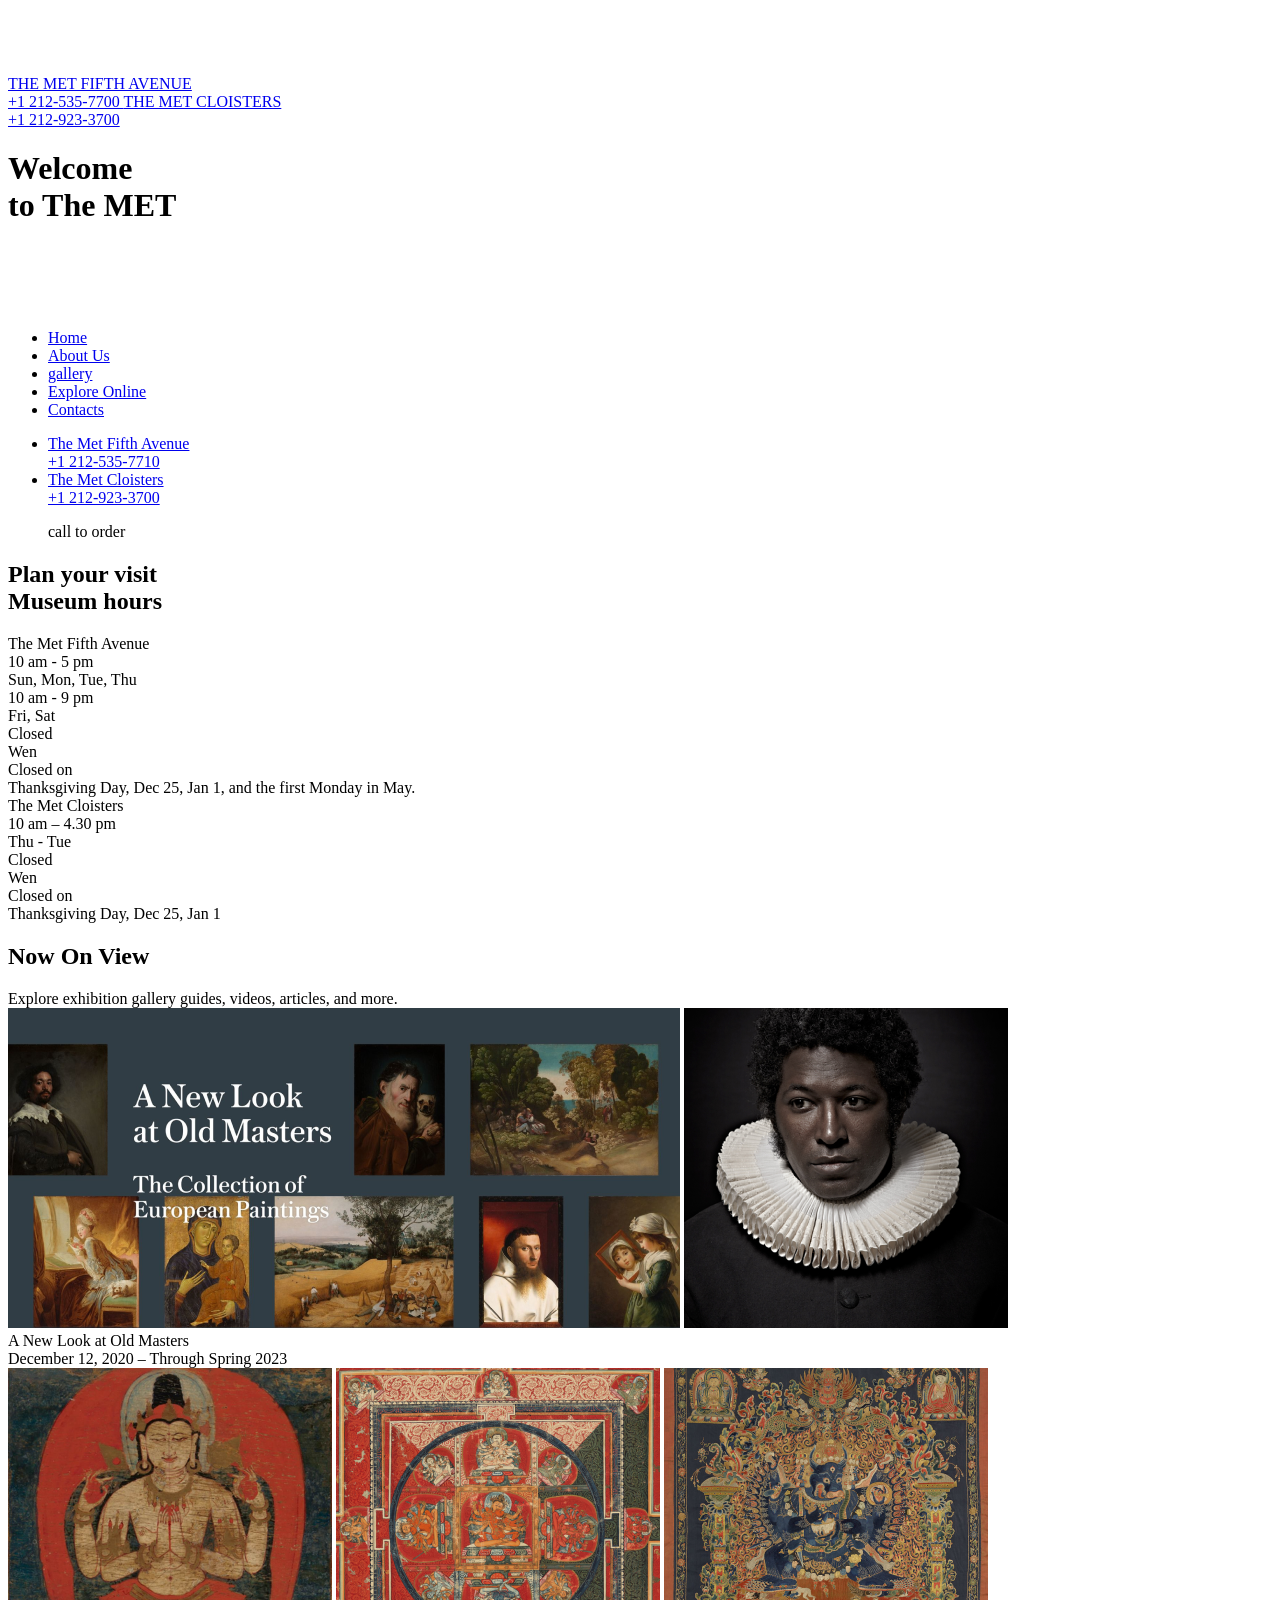
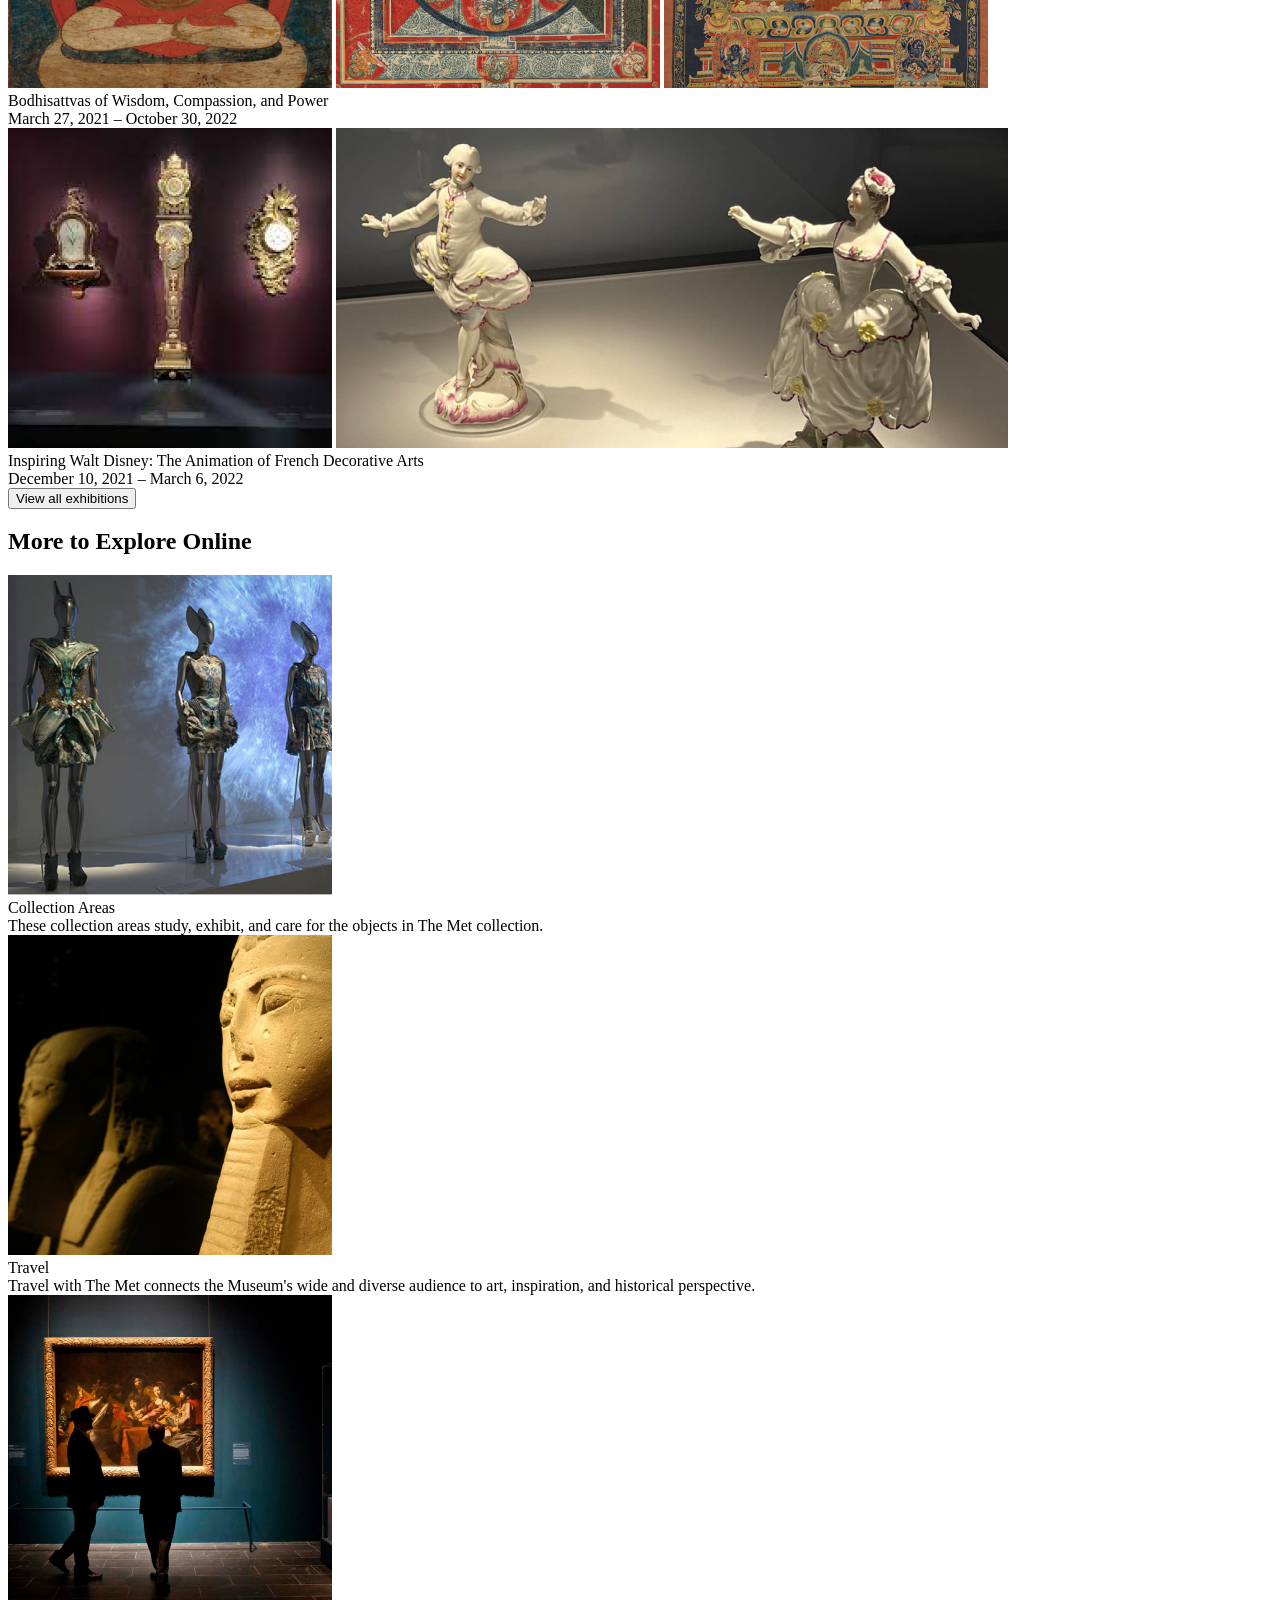
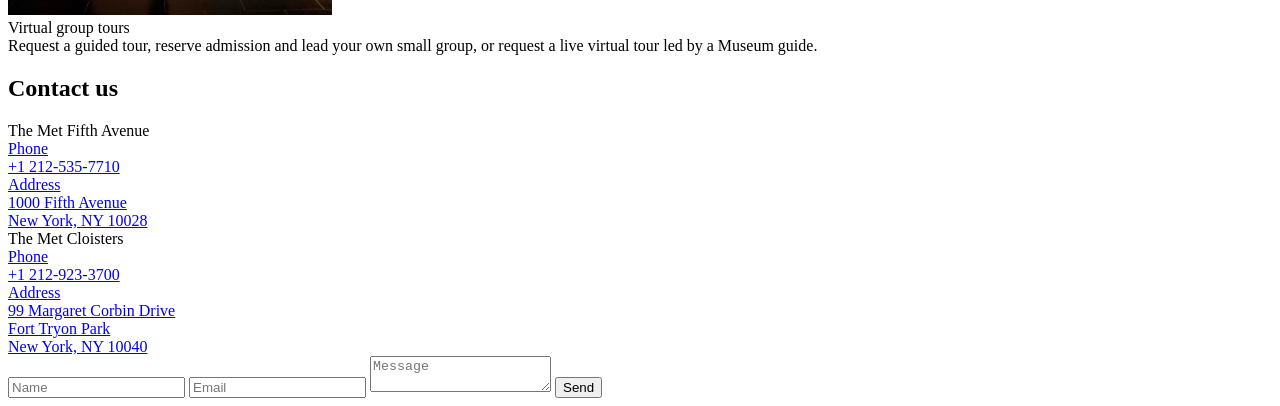
<file: src/index.html>
<!-- #region head -->
<!doctype html>
<html lang="en" class="page">
  <head>
    <meta charset="UTF-8" />
    <meta name="viewport" content="width=device-width, initial-scale=1.0" />
    <title>THE MET</title>
    <link rel="preconnect" href="https://fonts.googleapis.com" />
    <link
      rel="preconnect"
      href="https://fonts.gstatic.com"
      crossorigin="anonymous"
    />
    <link
      href="https://fonts.googleapis.com/css2?family=Cinzel:wght@400..900&display=swap"
      rel="stylesheet"
    />
    <link rel="stylesheet" href="./styles/styles.scss" />
    <link rel="icon" type="image/x-icon" href="/src/images/theMetLogo.png" />
    <script src="scripts/main.js" defer></script>
  </head>
  <!-- #endregion head -->
  <body class="page__body">
    <div class="page__content">
      <header class="header">
        <div class="top-bar">
          <a href="#" class="top-bar__logo">
            <img src="images/theMetLogo.png" alt="The MET logo" />
          </a>

          <div class="top-bar__tele-menu">
            <div class="icon icon--phone-wrapper">
              <a href="tel:+12125357700" class="icon icon--phone"></a>

              <div class="phone-numbers">
                <a href="tel:+12125357700" class="phone-numbers__item">
                  THE MET FIFTH AVENUE
                  <br />
                  +1 212-535-7700
                </a>

                <a href="tel:+12129233700" class="phone-numbers__item">
                  THE MET CLOISTERS
                  <br />
                  +1 212-923-3700
                </a>
              </div>
            </div>

            <a href="#menu" class="icon icon--burger"></a>
          </div>
        </div>
        <div class="top-bar__middle">
          <h1 class="top-bar__title">
            Welcome
            <br />
            to The MET
          </h1>
        </div>
      </header>
    </div>

    <aside class="page__menu menu" id="menu">
      <div class="top-bar">
        <a href="#" class="top-bar__logo">
          <img src="images/theMetLogo.png" alt="The MET logo" />
        </a>

        <a href="#" class="icon icon--close"></a>
      </div>

      <div class="menu__content">
        <nav class="nav menu__nav">
          <ul class="nav__list">
            <li class="nav__item">
              <a class="nav__link" href="#"> Home </a>
            </li>
            <li class="nav__item">
              <a class="nav__link" href="#about-us"> About Us </a>
            </li>
            <li class="nav__item">
              <a class="nav__link" href="#gallery"> gallery </a>
            </li>
            <li class="nav__item">
              <a class="nav__link" href="#explore-online"> Explore Online </a>
            </li>
            <li class="nav__item">
              <a class="nav__link" href="#contacts"> Contacts </a>
            </li>
          </ul>
        </nav>

        <nav class="phones">
          <ul class="phones__list">
            <li class="phones__item">
              <a class="phones__link" href="tel:+1 212-535-7710">
                The Met Fifth Avenue
                <br />
                +1 212-535-7710
              </a>
            </li>
            <li class="phones__item">
              <a class="phones__link" href="tel:+1 212-923-3700">
                The Met Cloisters
                <br />
                +1 212-923-3700
              </a>
            </li>
            <p class="phones__item--text">call to order</p>
          </ul>
        </nav>
      </div>
    </aside>

    <main class="main">
      <section class="about-us" id="about-us">
        <h2 class="about-us__title">
          <div class="about-us__uptitle">Plan your visit</div>
          Museum hours
        </h2>
        <div class="about-us__container">
          <div class="about-us__subtitle">The Met Fifth Avenue</div>
          <div class="about-us__container-grid">
            <div class="about-us__item">10 am - 5 pm</div>
            <div class="about-us__item">Sun, Mon, Tue, Thu</div>
            <div class="about-us__item">10 am - 9 pm</div>
            <div class="about-us__item">Fri, Sat</div>
            <div class="about-us__item">Closed</div>
            <div class="about-us__item">Wen</div>
          </div>

          <div class="about-us__exeption">Closed on</div>
          <div class="about-us__exeption-text">
            Thanksgiving Day, Dec 25, Jan 1, and the first Monday in May.
          </div>
          <div class="about-us__subtitle">The Met Cloisters</div>
          <div class="about-us__container-grid">
            <div class="about-us__item">10 am – 4.30 pm</div>
            <div class="about-us__item">Thu - Tue</div>
            <div class="about-us__item">Closed</div>
            <div class="about-us__item">Wen</div>
          </div>

          <div class="about-us__exeption">Closed on</div>
          <div class="about-us__exeption-text">
            Thanksgiving Day, Dec 25, Jan 1
          </div>
        </div>
      </section>

      <section class="gallery" id="gallery">
        <div class="gallery__title">
          <h2 class="gallery__title-text">Now On View</h2>
          <div class="gallery__subtitle">
            Explore exhibition gallery guides, videos, articles, and more.
          </div>
        </div>
        <div class="gallery__container">
          <div class="gallery__images-container">
            <img
              class="gallery__image gallery__image--wide"
              src="images/picturesWide.png"
              alt="The MET logo"
            />
            <img
              class="gallery__image gallery__image--short"
              src="images/manSquare.png"
              alt="The MET logo"
            />
          </div>
          <div class="gallery__text-container">
            <div class="gallery__exhibition-title">
              A New Look at Old Masters
            </div>
            <div class="gallery__exhibition-date">
              December 12, 2020 – Through Spring 2023
            </div>
          </div>
        </div>
        <div class="gallery__container">
          <div
            class="gallery__images-container gallery__images-container--three"
          >
            <img
              class="gallery__image gallery__image--short"
              src="images/godSquare.png"
              alt="The MET logo"
            />
            <img
              class="gallery__image gallery__image--short"
              src="images/freskSquare.png"
              alt="The MET logo"
            />
            <img
              class="gallery__image gallery__image--short"
              src="images/freskSquare2.png"
              alt="The MET logo"
            />
          </div>
          <div class="gallery__text-container">
            <div class="gallery__exhibition-title">
              Bodhisattvas of Wisdom, Compassion, and Power
            </div>
            <div class="gallery__exhibition-date">
              March 27, 2021 – October 30, 2022
            </div>
          </div>
        </div>

        <div class="gallery__container">
          <div class="gallery__images-container">
            <img
              class="gallery__image gallery__image--short"
              src="images/clocksSquare.png"
              alt="The MET logo"
            />
            <img
              class="gallery__image gallery__image--wide"
              src="images/statue.png"
              alt="The MET logo"
            />
          </div>
          <div class="gallery__text-container">
            <div class="gallery__exhibition-title">
              Inspiring Walt Disney: The Animation of French Decorative Arts
            </div>
            <div class="gallery__exhibition-date">
              December 10, 2021 – March 6, 2022
            </div>
          </div>
        </div>
        <button class="gallery__button">View all exhibitions</button>
      </section>

      <section class="explore-online" id="explore-online">
        <h2 class="explore-online__title">More to Explore Online</h2>
        <div class="explore-online__container">
          <img
            class="explore-online__image"
            src="images/statues_1.png"
            alt="The MET logo"
          />
          <div class="explore-online__container-title">Collection Areas</div>
          <div class="explore-online__container-text">
            These collection areas study, exhibit, and care for the objects in
            The Met collection.
          </div>
        </div>
        <div class="explore-online__container">
          <img
            class="explore-online__image"
            src="images/statues_2.png"
            alt="The MET logo"
          />
          <div class="explore-online__container-title">Travel</div>
          <div class="explore-online__container-text">
            Travel with The Met connects the Museum's wide and diverse audience
            to art, inspiration, and historical perspective.
          </div>
        </div>
        <div class="explore-online__container">
          <img
            class="explore-online__image"
            src="images/painting.png"
            alt="The MET logo"
          />
          <div class="explore-online__container-title">Virtual group tours</div>
          <div class="explore-online__container-text">
            Request a guided tour, reserve admission and lead your own small
            group, or request a live virtual tour led by a Museum guide.
          </div>
        </div>
      </section>

      <section class="contacts" id="contacts">
        <h2 class="contacts__title">Contact us</h2>
        <div class="contacts__container">
          <div class="contacts__undertitle">The Met Fifth Avenue</div>
          <a href="tel:+12125357710">
            <div>Phone</div>
            <div class="contacts__text-bold">+1 212-535-7710</div>
          </a>

          <a
            href="https://www.google.com/maps?q=1000+Fifth+Avenue+New+York,+NY+10028"
            target="_blank"
          >
            <div>Address</div>
            <div class="contacts__text-bold">
              1000 Fifth Avenue
              <br />
              New York, NY 10028
            </div>
          </a>
        </div>

        <div class="contacts__container">
          <div class="contacts__undertitle">The Met Cloisters</div>
          <a href="tel:+12129233700">
            <div>Phone</div>
            <div class="contacts__text-bold">+1 212-923-3700</div>
          </a>

          <a
            href="https://www.google.com/maps?q=99+Margaret+Corbin+Drive+Fort+Tryon+Park+New+York,+NY+10040"
            target="_blank"
          >
            <div>Address</div>
            <div class="contacts__text-bold">
              99 Margaret Corbin Drive
              <br />
              Fort Tryon Park
              <br />
              New York, NY 10040
            </div>
          </a>
        </div>
        <form
          class="contacts__inputs-block"
          onsubmit="this.reset(); return false;"
        >
          <input
            type="text"
            name="name"
            placeholder="Name"
            class="contacts__input"
            required
          />

          <input
            type="email"
            name="email"
            placeholder="Email"
            class="contacts__input"
            required
          />

          <textarea
            name="message"
            placeholder="Message"
            class="contacts__input contacts__input--message"
            required
          ></textarea>

          <button type="submit" class="contacts__button">Send</button>
        </form>
      </section>
    </main>
    <footer class="footer"></footer>
  </body>
</html>
</file>
